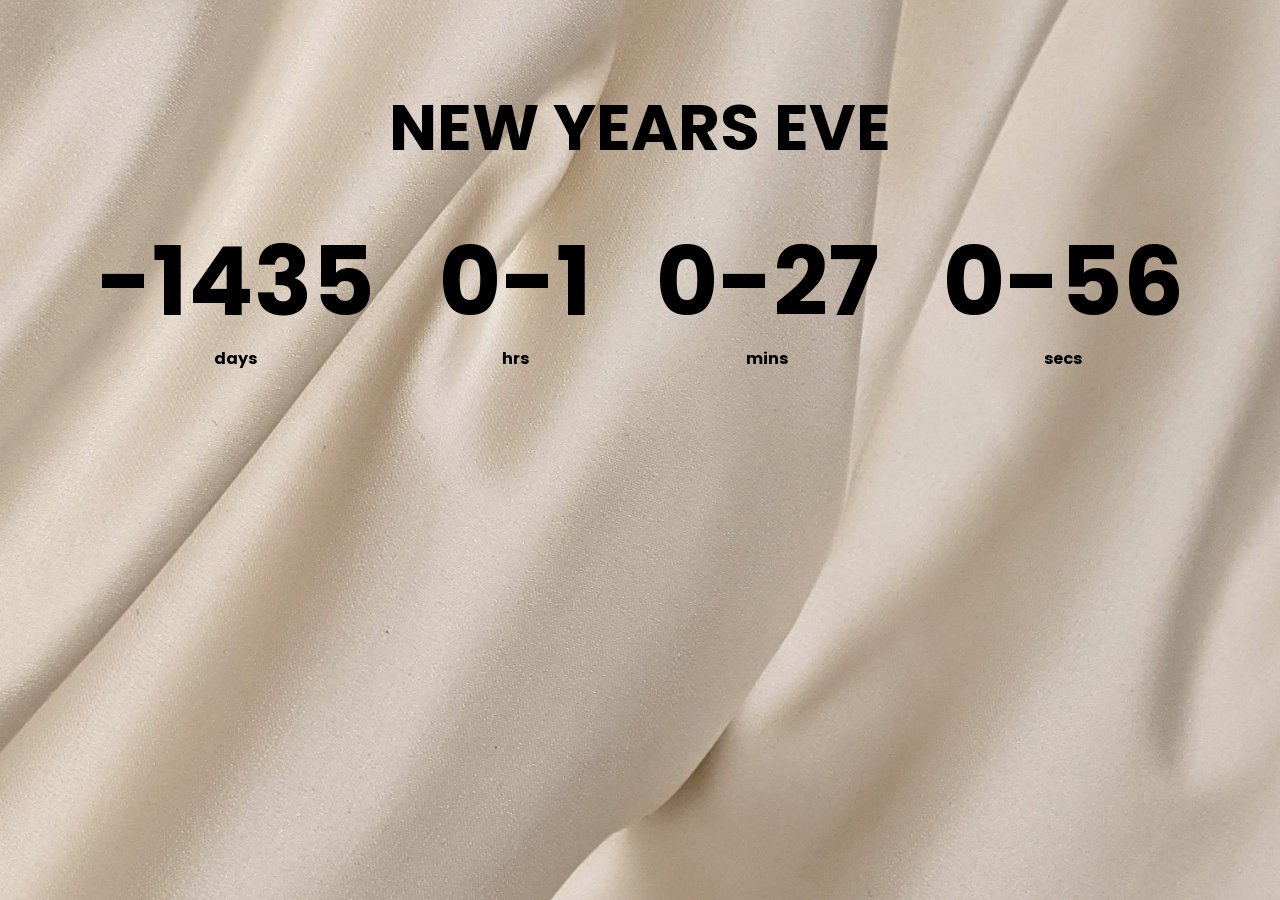
<file: countdown-timer/index.html>
<!DOCTYPE html>
<html lang="en">

<head>
    <meta charset="UTF-8">
    <meta http-equiv="X-UA-Compatible" content="IE=edge">
    <meta name="viewport" content="width=device-width, initial-scale=1.0">
    <title>Countdown Timer</title>
    <link rel="stylesheet" href="style.css">
    <script src="script.js" defer></script>
</head>

<body>
    <h1>NEW YEARS EVE</h1>
    <div class="countdown-container">
    <div class="countdown-el days-c">
        <p class="big-text" id="days">0</p>
        <span>days</span>
    </div>
    <div class="countdown-el hours-c">
        <p class="big-text" id="hours">0</p>
        <span>hrs</span>
    </div>
    <div class="countdown-el minutes-c">
        <p class="big-text" id="minutes">0</p>
        <span>mins</span>
    </div>
    <div class="countdown-el seconds-c">
        <p class="big-text" id="seconds">0</p>
        <span>secs</span>
    </div>
    </div>
</body>

</html>
</file>
<file: countdown-timer/style.css>
@import url("https://fonts.googleapis.com/css2?family=Poppins:wght@100&display=swap");

* {
  box-sizing: border-box;
}

body {
  background-image: url(./satin.jpg);
  background-size: cover;
  background-position: center center;
  display: flex;
  flex-direction: column;
  align-items: center;
  min-height: 100vh;
  font-family: "Poppins", sans-serif;
  margin: 0;
}


h1{
    font-size: 4rem;
    margin-top: 5rem;
}
.countdown-container {
  display: flex;
  flex-wrap: wrap;
  justify-content: center;
}

.big-text{
    font-size: 6rem;
    line-height: 1;
    margin: 1rem 2rem;
}
.countdown-el{
    text-align: center;
    font-weight: bold;
}

countdown-el span{
    font-size: 1.5rem;
    font-weight: 800;
}
</file>
